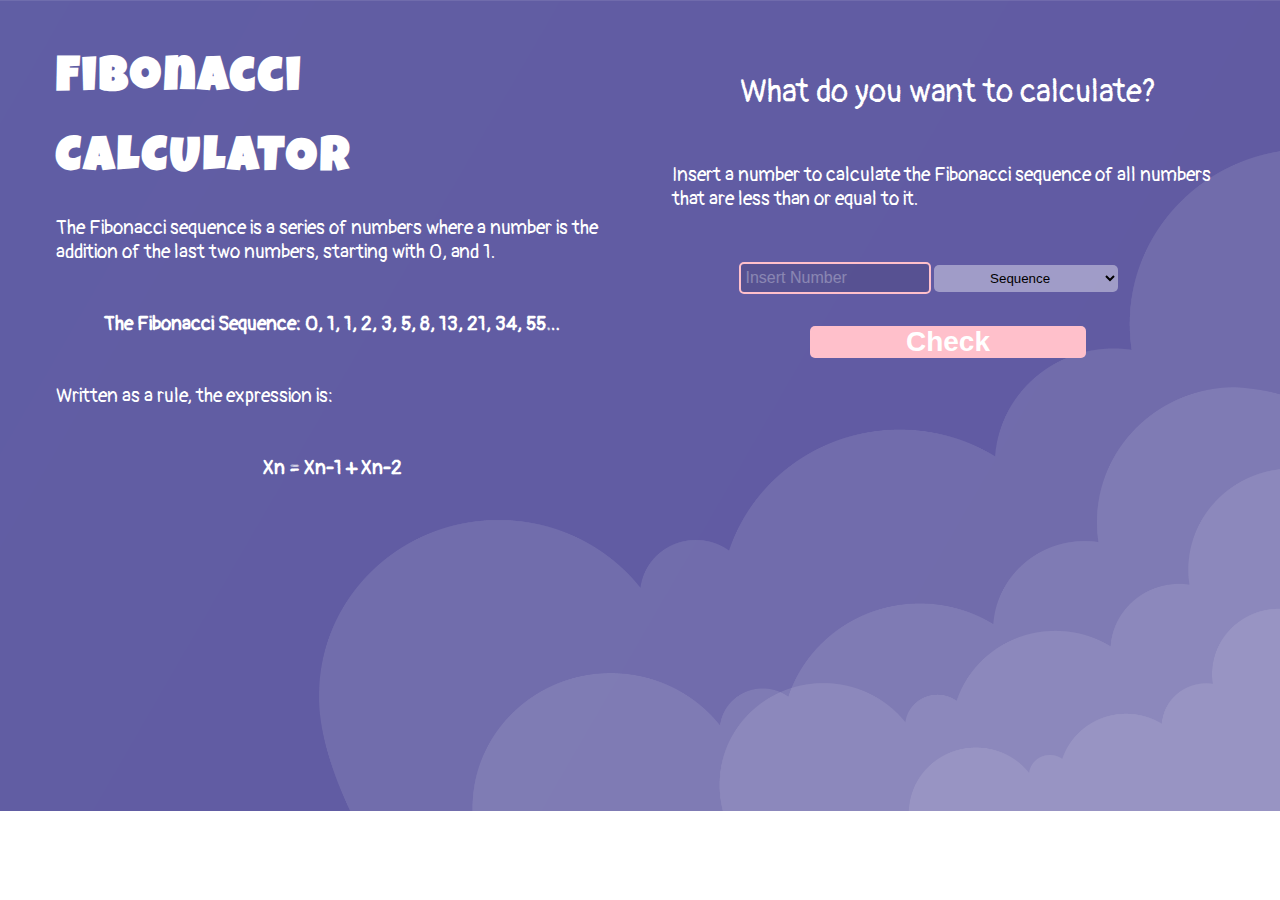
<file: index.html>
<!DOCTYPE html>
<html lang="es">

<head>
    <meta charset="UTF-8">
    <meta http-equiv="X-UA-Compatible" content="IE=edge">
    <meta name="viewport" content="width=device-width, initial-scale=1.0">
    <link rel="stylesheet" href="styles.css">
    <link rel="preconnect" href="https://fonts.gstatic.com">
    <link href="https://fonts.googleapis.com/css2?family=Luckiest+Guy&display=swap" rel="stylesheet">
    <link href="https://fonts.googleapis.com/css2?family=Pangolin&display=swap" rel="stylesheet">
    <link rel="shortcut icon" type="image" href="snail.ico" />
    <title>Fibonacci Calculator</title>
</head>

<body>
    <main>
        <section class="info">
            <h1>Fibonacci</h1>
            <h1>CALCULATOR</h1>
            <p>
                The Fibonacci sequence is a series of numbers where a number is the addition of the last two numbers,
                starting with 0, and 1.
            </p>
            <div class="ejemplo">
                <p>
                    The Fibonacci Sequence: 0, 1, 1, 2, 3, 5, 8, 13, 21, 34, 55…
                </p>
            </div>
            <p>
                Written as a rule, the expression is:
            </p>
            <div class="ejemplo">
                <p>
                    Xn = Xn-1 + Xn-2
                </p>
            </div>
        </section>
        <section class="checker">
            <div class="entrada">
                <form class="formulario">
                    <label for="" class="campo-label">What do you want to calculate?</label>
                    <p>
                        Insert a number to calculate the Fibonacci sequence of all numbers that are less than or equal
                        to it.
                    </p>

                    <div class="entradas">
                        <input type="text" class="campo-entrada" id="numero" placeholder="Insert Number">
                        <select name="" id="opcion" class="seleccion" placeholder="sell">
                            <option value="sequence">Sequence</option>
                            <option value="sequence_odd">Sequence of odd numbers</option>
                            <option value="sequence_even">Sequence of even numbers</option>
                            <option value="add">Addition</option>
                            <option value="odd">Addition of odd numbers</option>
                            <option value="even">Addition of even numbers</option>
                        </select>
                    </div>
                    <input type="submit" value="Check" class="boton">
                </form>
            </div>
            <div class="resultado">
                <h1></h1>
            </div>
        </section>
    </main>
    <script src="myScript.js"></script>
</body>

</html>
</file>
<file: styles.css>
body{
    /* background: rgb(2,0,36);
    background: linear-gradient(57deg, rgba(2,0,36,1) 0%, rgba(96,94,164,1) 0%, rgba(97,92,162,1) 100%); */
    background-image: url('fondo.png');
    background-repeat: no-repeat;
    font-family: 'Pangolin', cursive;
    background-size: cover;
}

main{
    /* text-align: center; */
    padding: 1rem;
    display: flex;
    flex-direction: row;
}

.info{
    padding: 0 2rem;
    flex: 1;
}

.checker{
    flex: 1;
    padding: 0 2rem;
}

.info h1{
    color: white;
    font-size: 3rem;
    font-family: 'Luckiest Guy', cursive;
    /* font-family: 'Righteous', cursive; */
    letter-spacing: 3px;
}

p{
    /* color: #ffc0cb; */
    color: white;
    font-size: larger;

}

.ejemplo{
    text-align: center;
    font-weight: 900;
    margin: 3rem 0;
}

.resultado h1{
    color: #ffc0cb;
    font-size: 1.5rem;
    text-align: center;
}

.formulario{
    padding: 3rem 0;
    display: flex;
    justify-content: center;
    display: flex;
    flex-direction: column;
}

.campo-label{
    font-family: 'Pangolin', cursive;
    color: white;
    font-size: xx-large;
    text-align: center;
    margin-bottom: 2rem;
}

.entradas{
    margin-bottom: 2rem;
    /* display: flex; */
    margin: 2rem auto;
    /* justify-content: space-evenly; */
}

.seleccion{
    border-radius: 5px;
    border-style: none;
    padding: 5px 0;
    text-align: center;
    background-color: rgba(255, 255, 255, 0.4);
}

.campo-entrada{
    background-color: rgba(0, 0, 0, 0.1);
    border-color: #ffc0cb;
    border-style: solid;
    border-radius: 5px;
    color: white;
    font-size: 1rem;
    padding: 5px;
    width: 40%;
    padding-right: 1rem;
    /* height: 100%; */
}

.campo-entrada::placeholder{
    color: white;
    opacity: 0.3;
}

.boton{
    padding: 0 2rem;
    border-radius: 5px;
    background-color: #ffc0cb;
    color:white;
    border: none;
    font-size: 1.75rem;
    font-weight: 600;
    width: 50%;
    margin: 0 auto;
}

.boton:hover{
    color: #1F2029;
}

@media (max-width: 1000px){
    main{
        flex-direction: column;
    }
}

@media(max-width: 500px){
    .entradas{
        display: flex;
        flex-flow: column;
        align-items: center;
        margin: 2rem 0;
    }

    .campo-entrada{
        text-align: center;
        margin-bottom: 1rem;
    }
}
</file>
